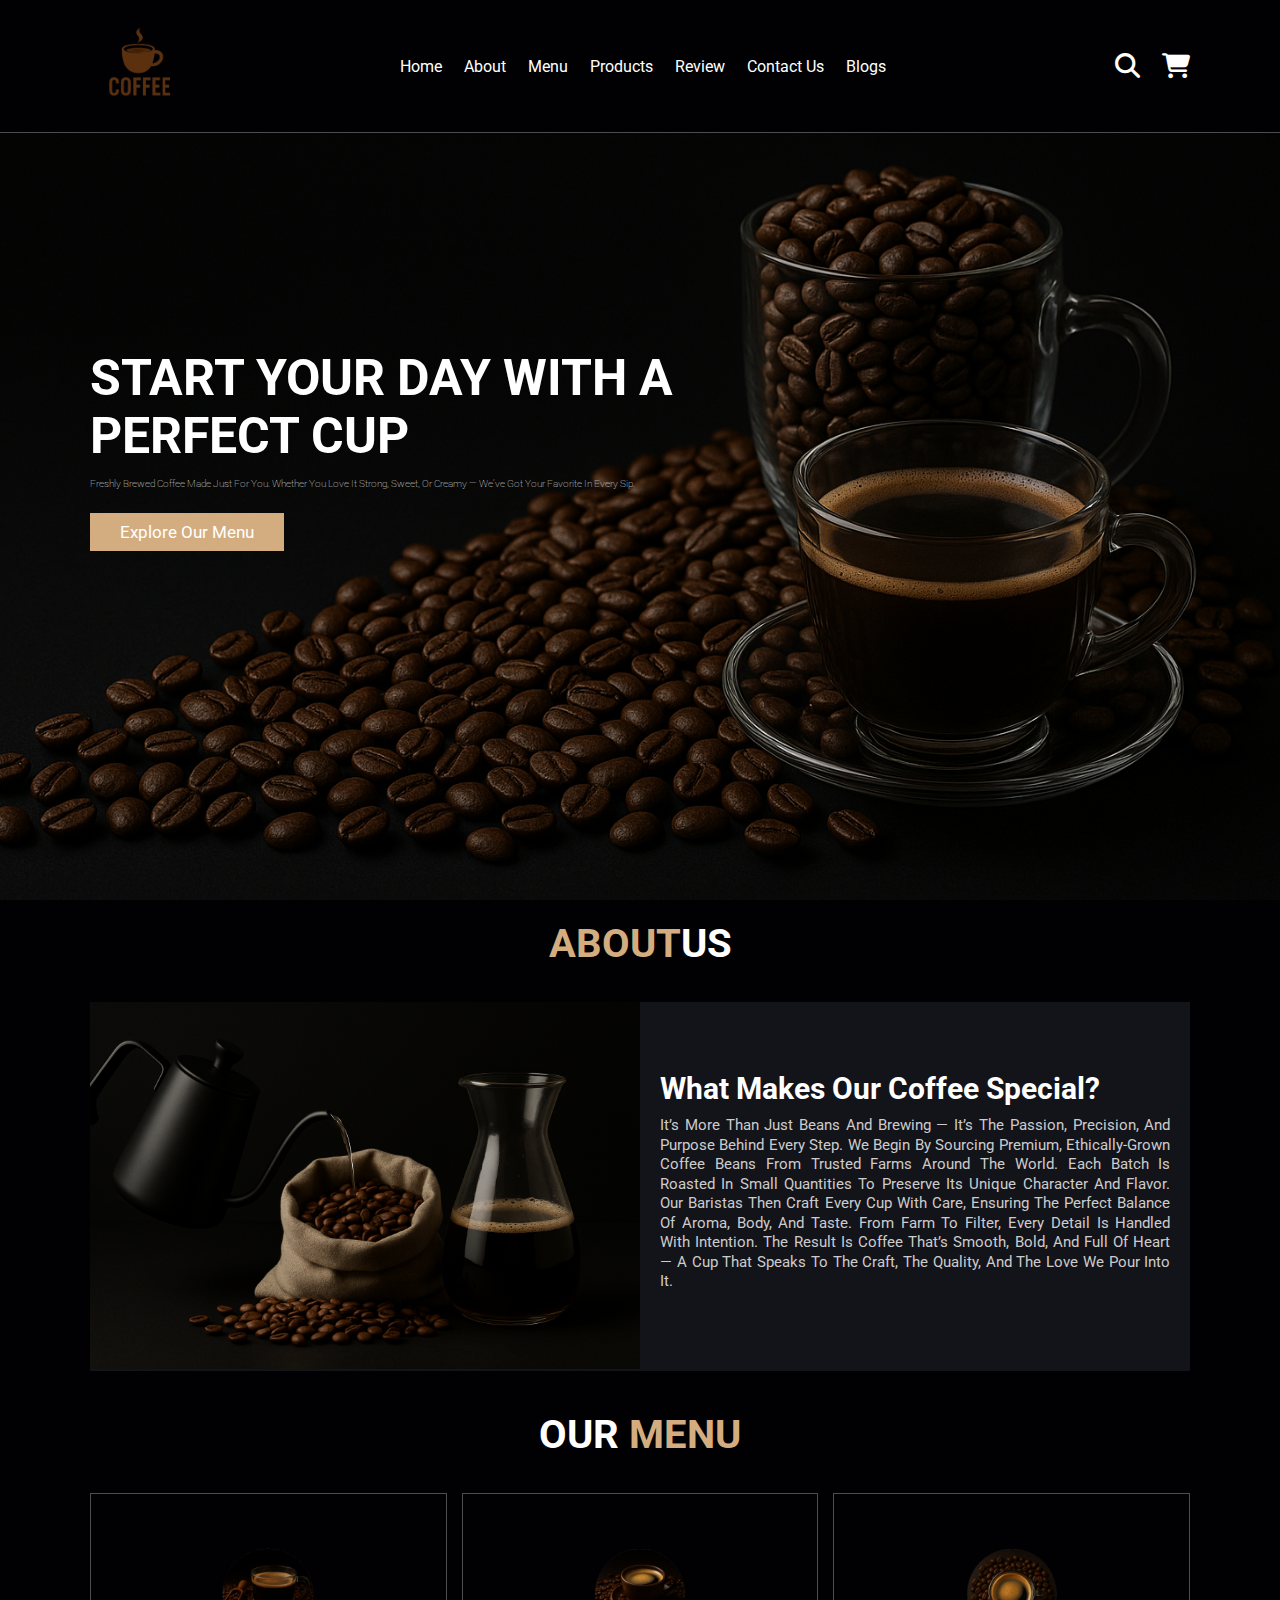
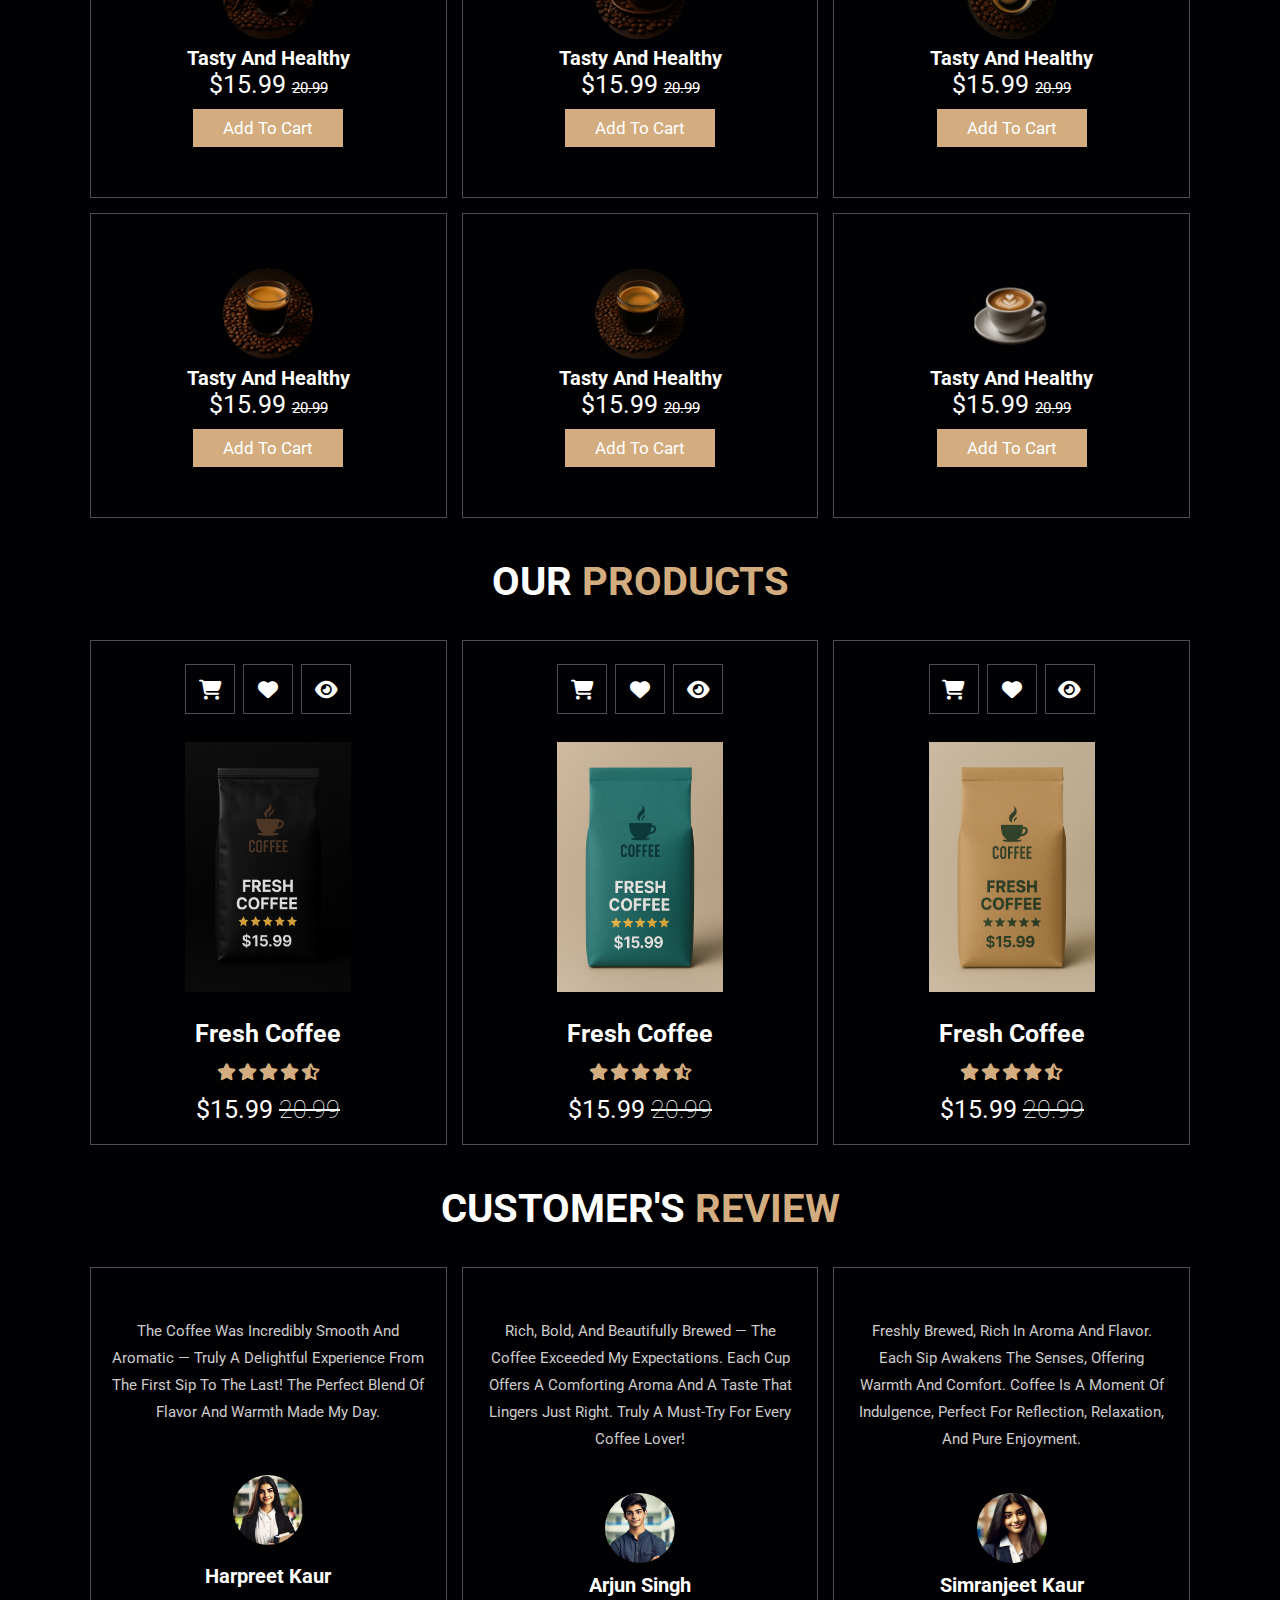
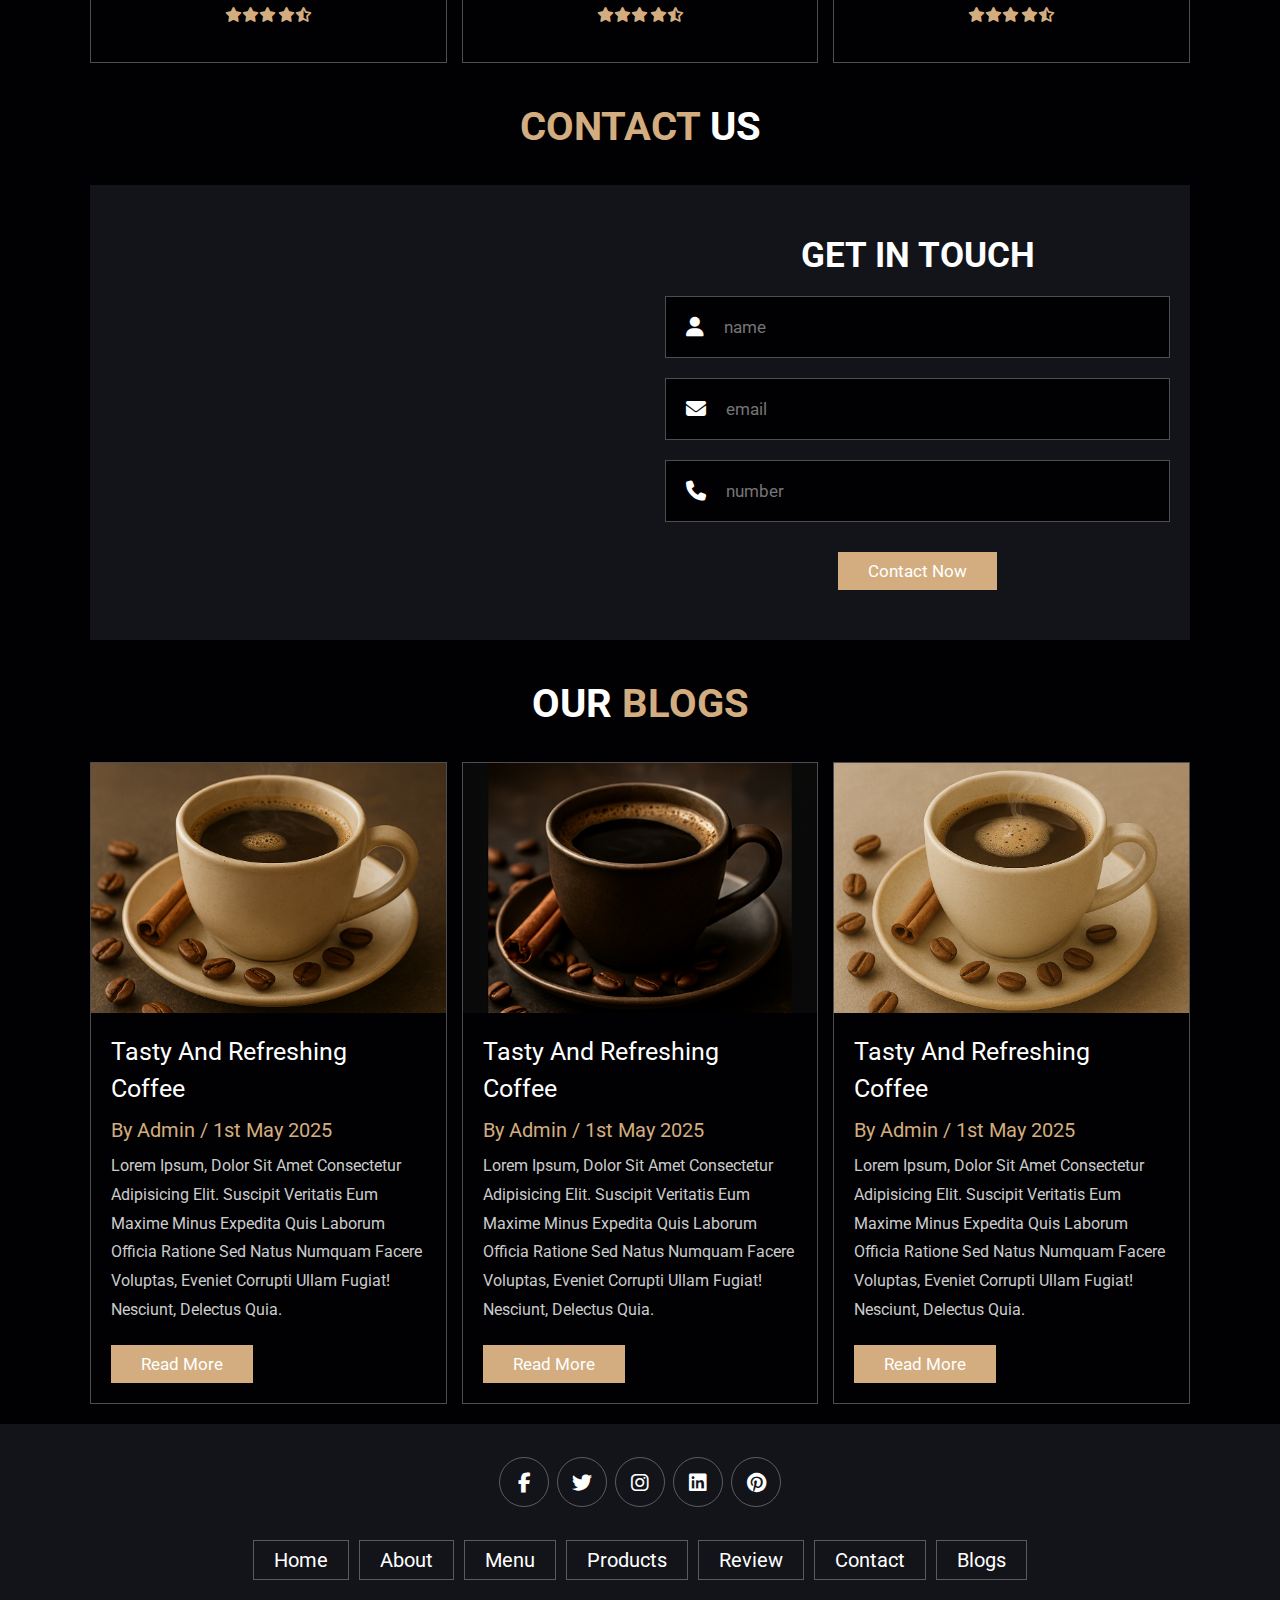
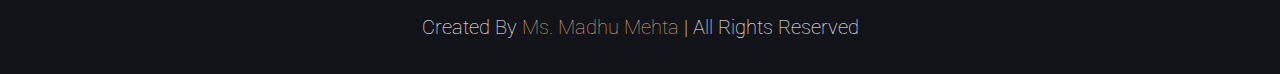
<file: coffee_shop_website/index.html>
<!DOCTYPE html>
<html lang="en">
<head>
    <meta charset="UTF-8">
    <meta name="viewport" content="width=device-width, initial-scale=1.0">
    <title>Coffee Shop Website</title>
<!-- font awesome cdn link -->
    <link rel="stylesheet" href="https://cdnjs.cloudflare.com/ajax/libs/font-awesome/6.7.2/css/all.min.css">
    <link rel="stylesheet" href="https://cdnjs.cloudflare.com/ajax/libs/font-awesome/6.5.0/css/all.min.css" integrity="sha512-pAP5A9Axm7s88AsUq5cVQEXrOLQbsScFP9x2lmF3f3UJt0v5Yv1ukT3ymMBxFZ2sY1mI74FqM7V7DDeGTU9pCg==" crossorigin="anonymous" referrerpolicy="no-referrer" />

<!-- custom css file link -->
    <link rel="stylesheet" href="style.css">
</head>

<body>
<!-- header section starts -->
    <header class="header">
        <a href="#" class="logo">
            <img src="images/logo.png" alt="">
        </a>
        
        <nav class="navbar">
            <a href="#home">home</a>
            <a href="#about">about</a>
            <a href="#menu">menu</a>
            <a href="#products">products</a>
            <a href="#review">review</a>
            <a href="#contact">contact us</a>
            <a href="#blogs">blogs</a>
        </nav>

        <div class="icons">
            <div class="fas fa-search" id="search-btn"></div>
            <div class="fas fa-shopping-cart" id="cart-btn"></div>
            <div class="fas fa-bars" id="menu-btn"></div>
        </div>

        <div class="search-form">
            <input type="search" id="search-box" placeholder="search here...">
            <label for="search-box" class="fas fa-search"></label>
        </div>

        <div class="cart-items-container">
            <div class="cart-item">
                <span class="fas fa-times"></span>
                <img src="images/menu_1.png" alt="">
                <div class="content">
                    <h3>cart item 01</h3>
                    <div class="price">$15.99/-</div>
                </div>
            </div>
            <div class="cart-item">
                <span class="fas fa-times"></span>
                <img src="images/menu_2.png" alt="">
                <div class="content">
                    <h3>cart item 02</h3>
                    <div class="price">$15.99/-</div>
                </div>
            </div>
            <div class="cart-item">
                <span class="fas fa-times"></span>
                <img src="images/menu_3.png" alt="">
                <div class="content">
                    <h3>cart item 03</h3>
                    <div class="price">$15.99/-</div>
                </div>
            </div>
            <div class="cart-item">
                <span class="fas fa-times"></span>
                <img src="images/menu_4.png" alt="">
                <div class="content">
                    <h3>cart item 04</h3>
                    <div class="price">$15.99/-</div>
                </div>
            </div>
            <a href="#" class="btn">checkout now</a>
        </div>
    </header>
<!-- header section ends-->

<!-- home section starts -->
<section class="home" id="home">
    <div class="content">
        <h3>Start Your Day with a Perfect Cup</h3>
        <p>Freshly brewed coffee made just for you. Whether you love it strong, sweet, or creamy — we’ve got your favorite in every sip.</p>
        <a href="#menu" class="btn">Explore Our Menu</a>
    </div>
</section>
<!-- home section ends -->

<!-- about section starts -->
<section class="about" id="about">
    <h1 class="heading"> <span>about</span>us</h1>
    <div class="row">
        <div class="image">
            <img src="images/about_image.png" alt="">
        </div>
        <div class="content">
            <h3>What Makes Our Coffee Special?</h3>
            <p>It’s more than just beans and brewing — it’s the passion, precision, and purpose behind every step. We begin by sourcing premium, ethically-grown coffee beans from trusted farms around the world. Each batch is roasted in small quantities to preserve its unique character and flavor. Our baristas then craft every cup with care, ensuring the perfect balance of aroma, body, and taste. From farm to filter, every detail is handled with intention. The result is coffee that’s smooth, bold, and full of heart — a cup that speaks to the craft, the quality, and the love we pour into it.</p>
        </div>
    </div>
</section>
<!-- about section ends -->

<!-- menu section starts -->
<section class="menu" id="menu">
    <h1 class="heading">our <span>menu</span></h1>
    <div class="box-container">
        <div class="box">
            <img src="images/menu_1.png" alt="">
            <h3>tasty and healthy</h3>
            <div class="price">$15.99 <span>20.99</span></div>
            <a href="#" class="btn">add to cart</a>
        </div>
        <div class="box">
            <img src="images/menu_2.png" alt="">
            <h3>tasty and healthy</h3>
            <div class="price">$15.99 <span>20.99</span></div>
            <a href="#" class="btn">add to cart</a>
        </div>
        <div class="box">
            <img src="images/menu_3.png" alt="">
            <h3>tasty and healthy</h3>
            <div class="price">$15.99 <span>20.99</span></div>
            <a href="#" class="btn">add to cart</a>
        </div>
        <div class="box">
            <img src="images/menu_4.png" alt="">
            <h3>tasty and healthy</h3>
            <div class="price">$15.99 <span>20.99</span></div>
            <a href="#" class="btn">add to cart</a>
        </div>
        <div class="box">
            <img src="images/menu_5.png" alt="">
            <h3>tasty and healthy</h3>
            <div class="price">$15.99 <span>20.99</span></div>
            <a href="#" class="btn">add to cart</a>
        </div>
        <div class="box">
            <img src="images/menu_6.png" alt="">
            <h3>tasty and healthy</h3>
            <div class="price">$15.99 <span>20.99</span></div>
            <a href="#" class="btn">add to cart</a>
        </div>
    </div>
</section>
<!-- menu section ends -->

<!-- products section starts -->
<section class="products" id="products">
    <h1 class="heading">our <span>products</span></h1>
    <div class="box-container">
        <div class="box">
            <div class="icons">
                <a href="#" class="fas fa-shopping-cart"></a>
                <a href="#" class="fas fa-heart"></a>
                <a href="#" class="fas fa-eye"></a>
            </div>
            <div class="image">
                <img src="images/product_1.png" alt="Premium Fresh Coffee">
            </div>
            <div class="content">
                <h3>fresh coffee</h3>
                <div class="stars">
                    <i class="fas fa-star"></i>
                    <i class="fas fa-star"></i>
                    <i class="fas fa-star"></i>
                    <i class="fas fa-star"></i>
                    <i class="fas fa-star-half-alt"></i>
                </div>
                <div class="price">$15.99 <span>20.99</span></div>
            </div>
        </div>
        <div class="box">
            <div class="icons">
                <a href="#" class="fas fa-shopping-cart"></a>
                <a href="#" class="fas fa-heart"></a>
                <a href="#" class="fas fa-eye"></a>
            </div>
            <div class="image">
                <img src="images/product_2.png" alt="Premium Fresh Coffee">
            </div>
            <div class="content">
                <h3>fresh coffee</h3>
                <div class="stars">
                    <i class="fas fa-star"></i>
                    <i class="fas fa-star"></i>
                    <i class="fas fa-star"></i>
                    <i class="fas fa-star"></i>
                    <i class="fas fa-star-half-alt"></i>
                </div>
                <div class="price">$15.99 <span>20.99</span></div>
            </div>
        </div>
        <div class="box">
            <div class="icons">
                <a href="#" class="fas fa-shopping-cart"></a>
                <a href="#" class="fas fa-heart"></a>
                <a href="#" class="fas fa-eye"></a>
            </div>
            <div class="image">
                <img src="images/product_3.png" alt="Premium Fresh Coffee">
            </div>
            <div class="content">
                <h3>fresh coffee</h3>
                <div class="stars">
                    <i class="fas fa-star"></i>
                    <i class="fas fa-star"></i>
                    <i class="fas fa-star"></i>
                    <i class="fas fa-star"></i>
                    <i class="fas fa-star-half-alt"></i>
                </div>
                <div class="price">$15.99 <span>20.99</span></div>
            </div>
        </div>
    </div>
</section>
<!-- products section ends -->

<!-- reviews section starts -->
<section class="review" id="review">
    <h1 class="heading">customer's <span>review</span></h1>
    <div class="box-container">
        <div class="box">
            <p>The coffee was incredibly smooth and aromatic — truly a delightful experience from the first sip to the last! The perfect blend of flavor and warmth made my day.</p>
            <img src="images/harpreet_kaur.jpeg" alt="Harpreet Kaur" class="user">
            <h3>harpreet kaur</h3>
            <div class="stars">
                <i class="fas fa-star"></i><i class="fas fa-star"></i><i class="fas fa-star"></i>
                <i class="fas fa-star"></i><i class="fas fa-star-half-alt"></i>
            </div>
        </div>
        <div class="box">
            <p>Rich, bold, and beautifully brewed — the coffee exceeded my expectations. Each cup offers a comforting aroma and a taste that lingers just right. Truly a must-try for every coffee lover!</p>
            <img src="images/arjun_singh.jpeg" alt="Arjun Singh" class="user">
            <h3>arjun singh</h3>
            <div class="stars">
                <i class="fas fa-star"></i><i class="fas fa-star"></i><i class="fas fa-star"></i>
                <i class="fas fa-star"></i><i class="fas fa-star-half-alt"></i>
            </div> 
        </div>
        <div class="box">
            <p>Freshly brewed, rich in aroma and flavor. Each sip awakens the senses, offering warmth and comfort. Coffee is a moment of indulgence, perfect for reflection, relaxation, and pure enjoyment.</p>
            <img src="images/simranjeet_kaur.jpeg" alt="Simranjeet Kaur" class="user">
            <h3>simranjeet kaur</h3>
            <div class="stars">
                <i class="fas fa-star"></i><i class="fas fa-star"></i><i class="fas fa-star"></i>
                <i class="fas fa-star"></i><i class="fas fa-star-half-alt"></i>
            </div>  
        </div>
    </div>
</section>
<!-- reviews section ends -->

<!-- contact section starts -->
<section class="contact" id="contact">
    <h1 class="heading"> <span>contact</span> us </h1>
    <div class="row">
        <iframe class="map" src="https://www.google.com/maps/embed?pb=!1m18!1m12!1m3!1d109552.20487125369!2d75.77427071411468!3d30.90046639374595!2m3!1f0!2f0!3f0!3m2!1i1024!2i768!4f13.1!3m3!1m2!1s0x391a837462345a7d%3A0x681102348ec60610!2sLudhiana%2C%20Punjab!5e0!3m2!1sen!2sin!4v1745918336204!5m2!1sen!2sin" width="600" height="450" style="border:0;" allowfullscreen="" loading="lazy" referrerpolicy="no-referrer-when-downgrade"></iframe>
        <form action="">
            <h3>get in touch</h3>
            <div class="inputBox">
                <span class="fas fa-user"></span>
                <input type="text" placeholder="name">
            </div>
            <div class="inputBox">
                <span class="fas fa-envelope"></span>
                <input type="email" placeholder="email">
            </div>
            <div class="inputBox">
                <span class="fas fa-phone"></span>
                <input type="number" placeholder="number">
            </div>
            <input type="submit" value="contact now" class="btn">
        </form>
    </div>
</section>
<!-- contact section ends -->

<!-- blogs section starts -->
<section class="blogs" id="blogs">
    <h1 class="heading">our <span>blogs</span></h1>
    <div class="box-container">
        <div class="box">
            <div class="image">
                <img src="images/blog_1.png" alt="">
            </div>
            <div class="content">
                <a href="#" class="title">tasty and refreshing coffee</a>
                <span>by admin / 1st may 2025</span>
                <p>Lorem ipsum, dolor sit amet consectetur adipisicing elit. Suscipit veritatis eum maxime minus expedita quis laborum officia ratione sed natus numquam facere voluptas, eveniet corrupti ullam fugiat! Nesciunt, delectus quia.</p>
                <a href="#" class="btn">read more</a>
            </div>
        </div>
        <div class="box">
            <div class="image">
                <img src="images/blog_2.png" alt="">
            </div>
            <div class="content">
                <a href="#" class="title">tasty and refreshing coffee</a>
                <span>by admin / 1st may 2025</span>
                <p>Lorem ipsum, dolor sit amet consectetur adipisicing elit. Suscipit veritatis eum maxime minus expedita quis laborum officia ratione sed natus numquam facere voluptas, eveniet corrupti ullam fugiat! Nesciunt, delectus quia.</p>
                <a href="#" class="btn">read more</a>
            </div>
        </div>
        <div class="box">
            <div class="image">
                <img src="images/blog_3.png" alt="">
            </div>
            <div class="content">
                <a href="#" class="title">tasty and refreshing coffee</a>
                <span>by admin / 1st may 2025</span>
                <p>Lorem ipsum, dolor sit amet consectetur adipisicing elit. Suscipit veritatis eum maxime minus expedita quis laborum officia ratione sed natus numquam facere voluptas, eveniet corrupti ullam fugiat! Nesciunt, delectus quia.</p>
                <a href="#" class="btn">read more</a>
            </div>
        </div>
    </div>
</section>
<!-- blogs section ends -->

<!-- footer section starts -->
<section class="footer">
    <div class="share">
        <a href="#" class="fab fa-facebook-f"></a>
        <a href="#" class="fab fa-twitter"></a>
        <a href="#" class="fab fa-instagram"></a>
        <a href="#" class="fab fa-linkedin"></a>
        <a href="#" class="fab fa-pinterest"></a>
    </div>
    <div class="links">
        <a href="#">home</a>
        <a href="#">about</a>
        <a href="#">menu</a>
        <a href="#">products</a>
        <a href="#">review</a>
        <a href="#">contact</a>
        <a href="#">blogs</a>
    </div>
    <div class="credit">created by <span>ms. madhu mehta</span> | all rights reserved</div>
</section>
<!-- footer section ends -->

<!-- custom js file link -->
<script src="script.js"></script>

</body>
</html>
</file>
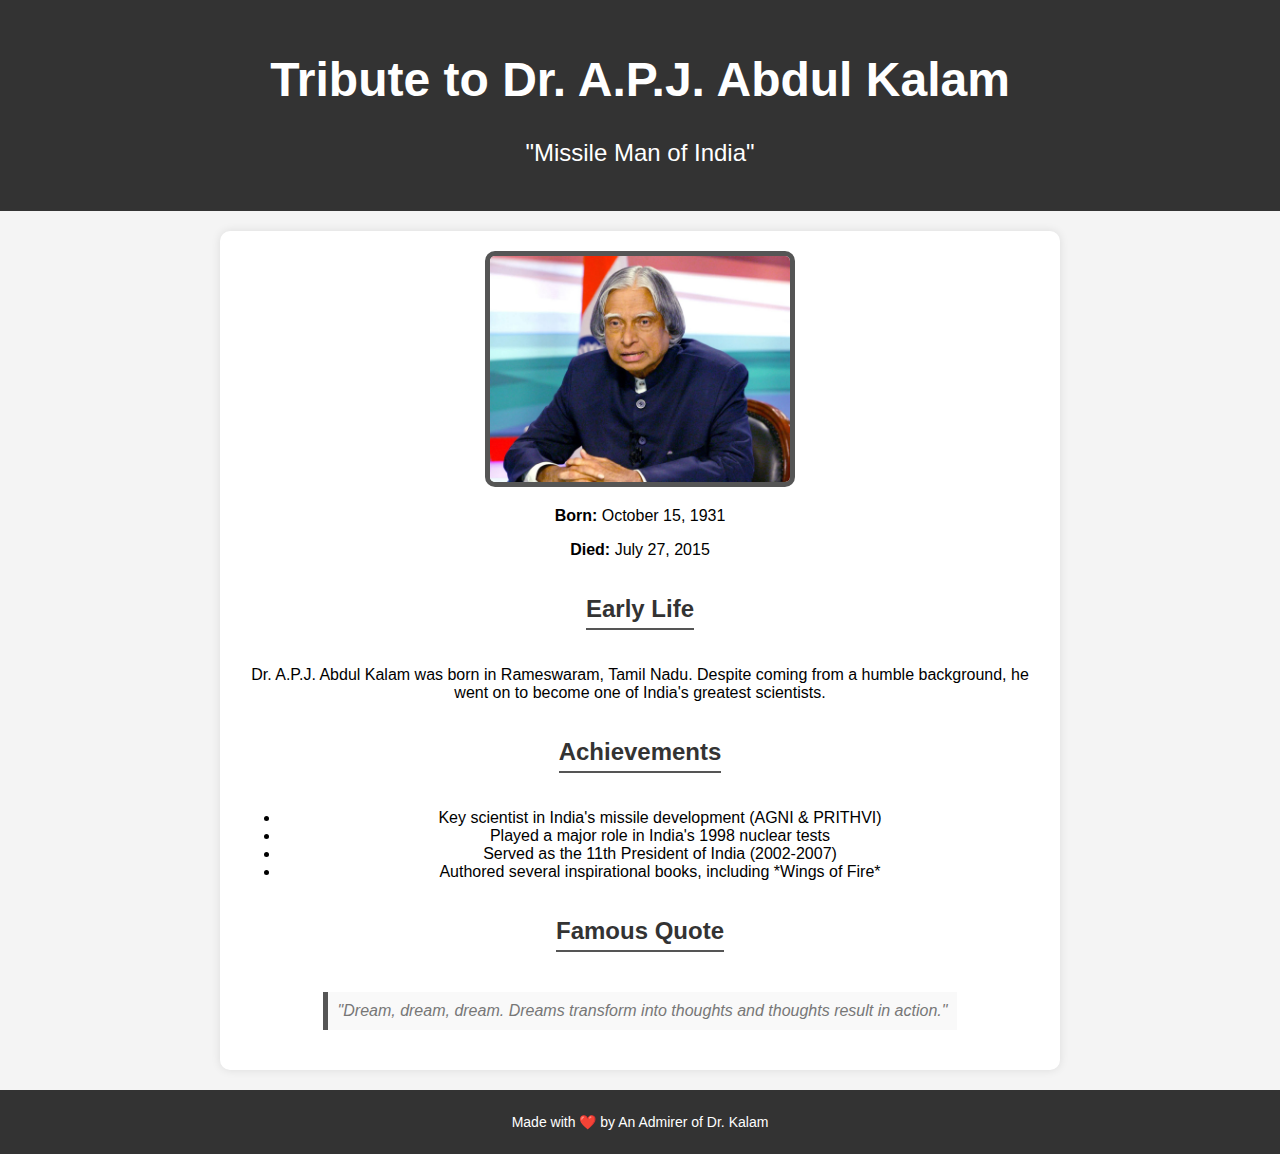
<file: tribute_project/index.html>
<!DOCTYPE html>
<html lang="en">
<head>
    <meta charset="UTF-8">
    <meta name="viewport" content="width=device-width, initial-scale=1.0">
    <title>Tribute to Dr. A.P.J. Abdul Kalam</title>
    <style>
        /* General Styling */
        body {
            font-family: Arial, sans-serif;
            background-color: #f4f4f4;
            text-align: center;
            margin: 0;
            padding: 0;
        }

        /* Header Styling */
        header {
            background-color: #333;
            color: white;
            padding: 20px;
            font-size: 24px;
        }

        /* Main Content */
        .container {
            max-width: 800px;
            margin: 20px auto;
            background: white;
            padding: 20px;
            border-radius: 10px;
            box-shadow: 0 0 10px rgba(0, 0, 0, 0.1);
        }

        /* Image Styling */
        .tribute-img {
            width: 100%;
            max-width: 300px;
            border-radius: 10px;
            border: 5px solid #555;
        }

        /* Section Headings */
        h2 {
            color: #333;
            border-bottom: 2px solid #555;
            display: inline-block;
            padding-bottom: 5px;
        }

        /* Quote Styling */
        blockquote {
            font-style: italic;
            color: #777;
            margin: 20px;
            padding: 10px;
            border-left: 5px solid #555;
            background: #f9f9f9;
            display: inline-block;
        }

        /* Footer */
        footer {
            margin-top: 20px;
            background-color: #333;
            color: white;
            padding: 10px;
            font-size: 14px;
        }
    </style>
</head>
<body>

    <header>
        <h1>Tribute to Dr. A.P.J. Abdul Kalam</h1>
        <p>"Missile Man of India"</p>
    </header>

    <div class="container">
        <img src="apj_abdul_kalam_image.jpeg" alt="Dr. A.P.J. Abdul Kalam" class="tribute-img">
        <p><strong>Born:</strong> October 15, 1931</p>
        <p><strong>Died:</strong> July 27, 2015</p>

        <h2>Early Life</h2>
        <p>Dr. A.P.J. Abdul Kalam was born in Rameswaram, Tamil Nadu. Despite coming from a humble background, he went on to become one of India's greatest scientists.</p>

        <h2>Achievements</h2>
        <ul>
            <li>Key scientist in India's missile development (AGNI & PRITHVI)</li>
            <li>Played a major role in India's 1998 nuclear tests</li>
            <li>Served as the 11th President of India (2002-2007)</li>
            <li>Authored several inspirational books, including *Wings of Fire*</li>
        </ul>

        <h2>Famous Quote</h2>
        <blockquote>"Dream, dream, dream. Dreams transform into thoughts and thoughts result in action."</blockquote>
    </div>

    <footer>
        <p>Made with ❤️ by An Admirer of Dr. Kalam</p>
    </footer>

</body>
</html>
</file>
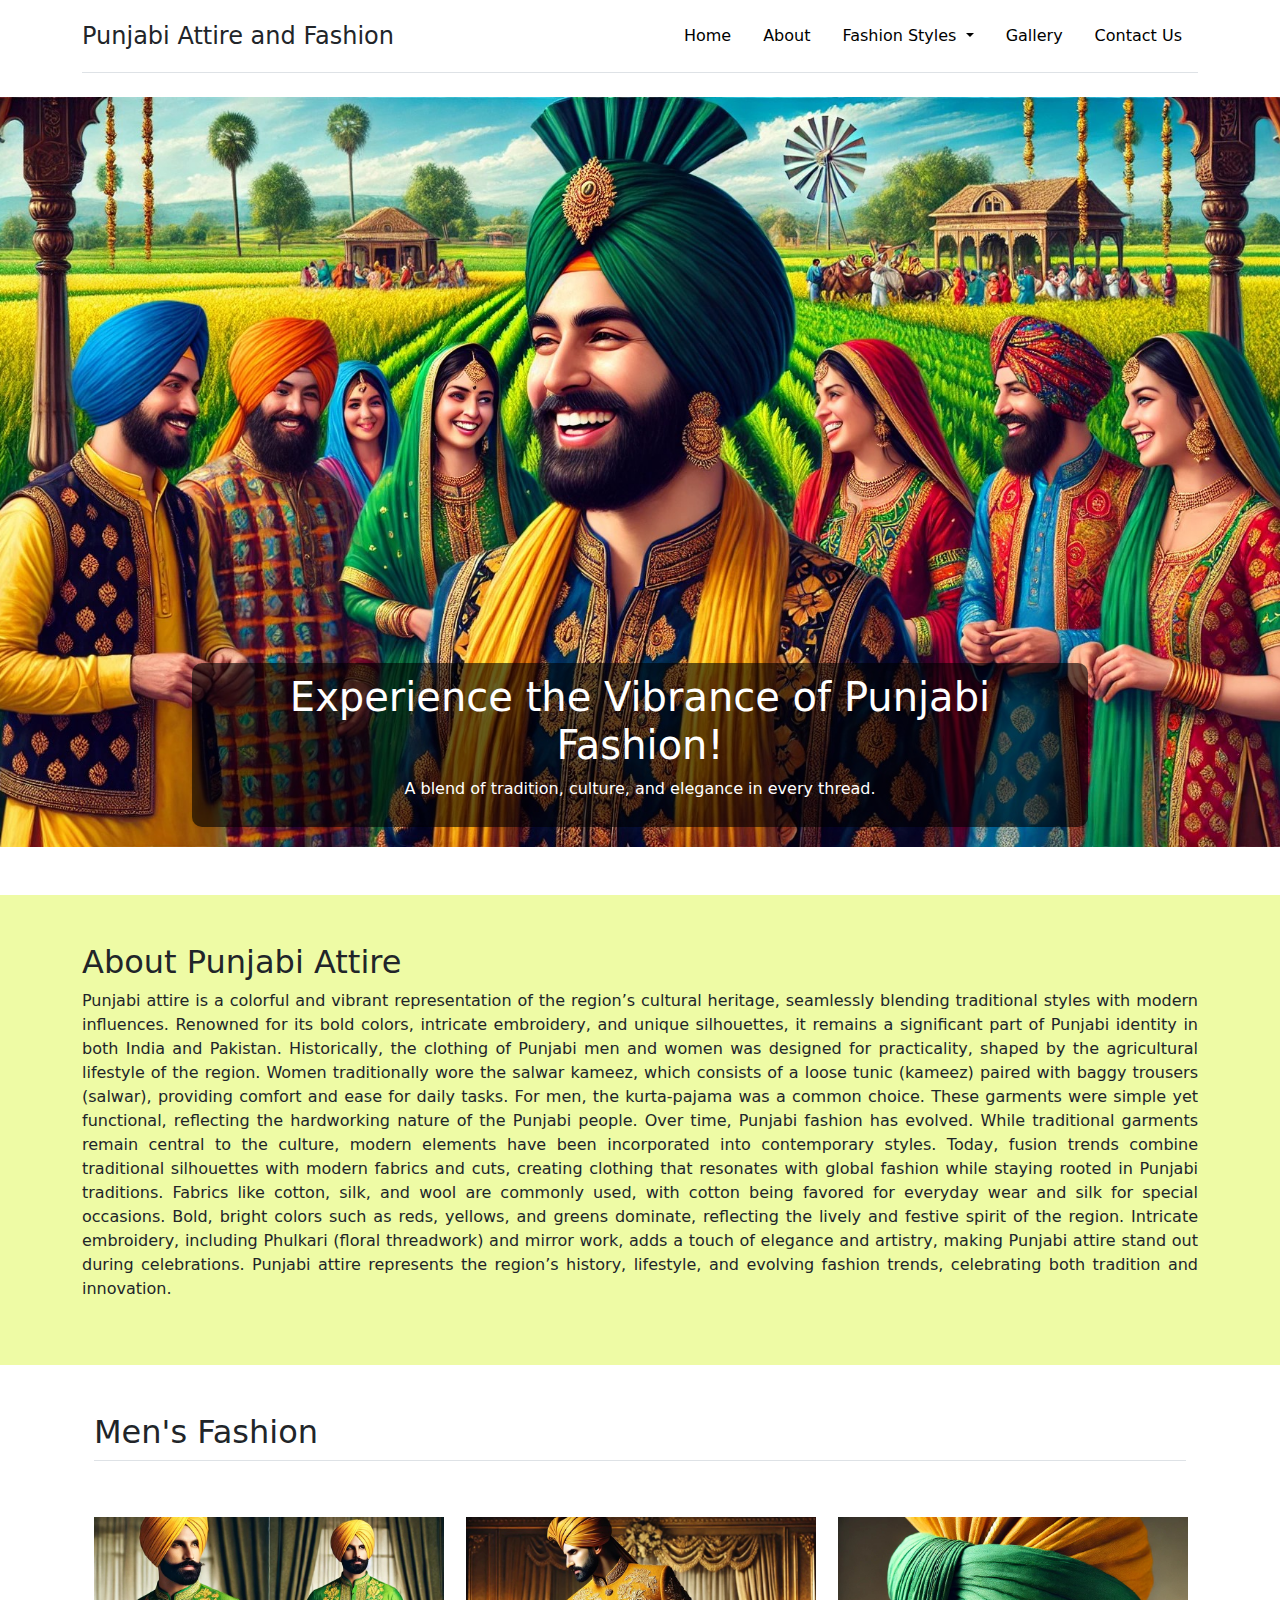
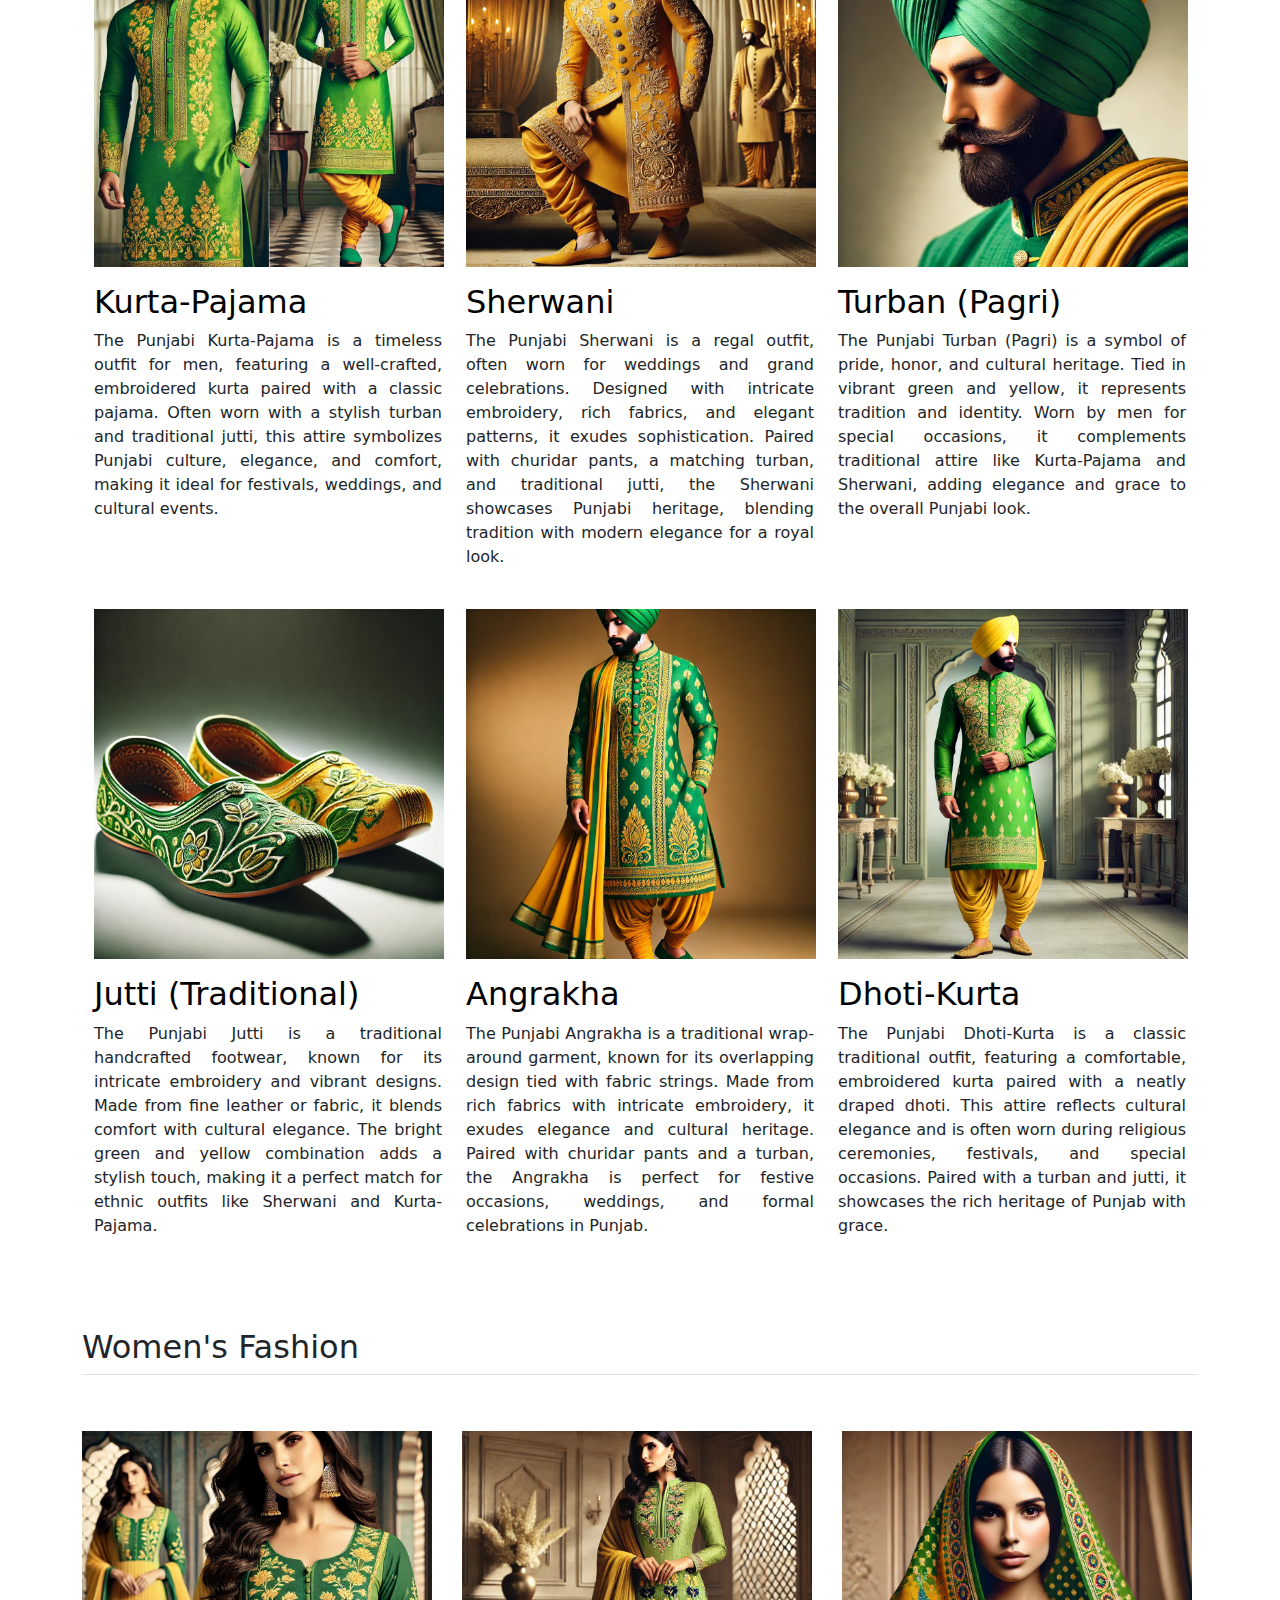
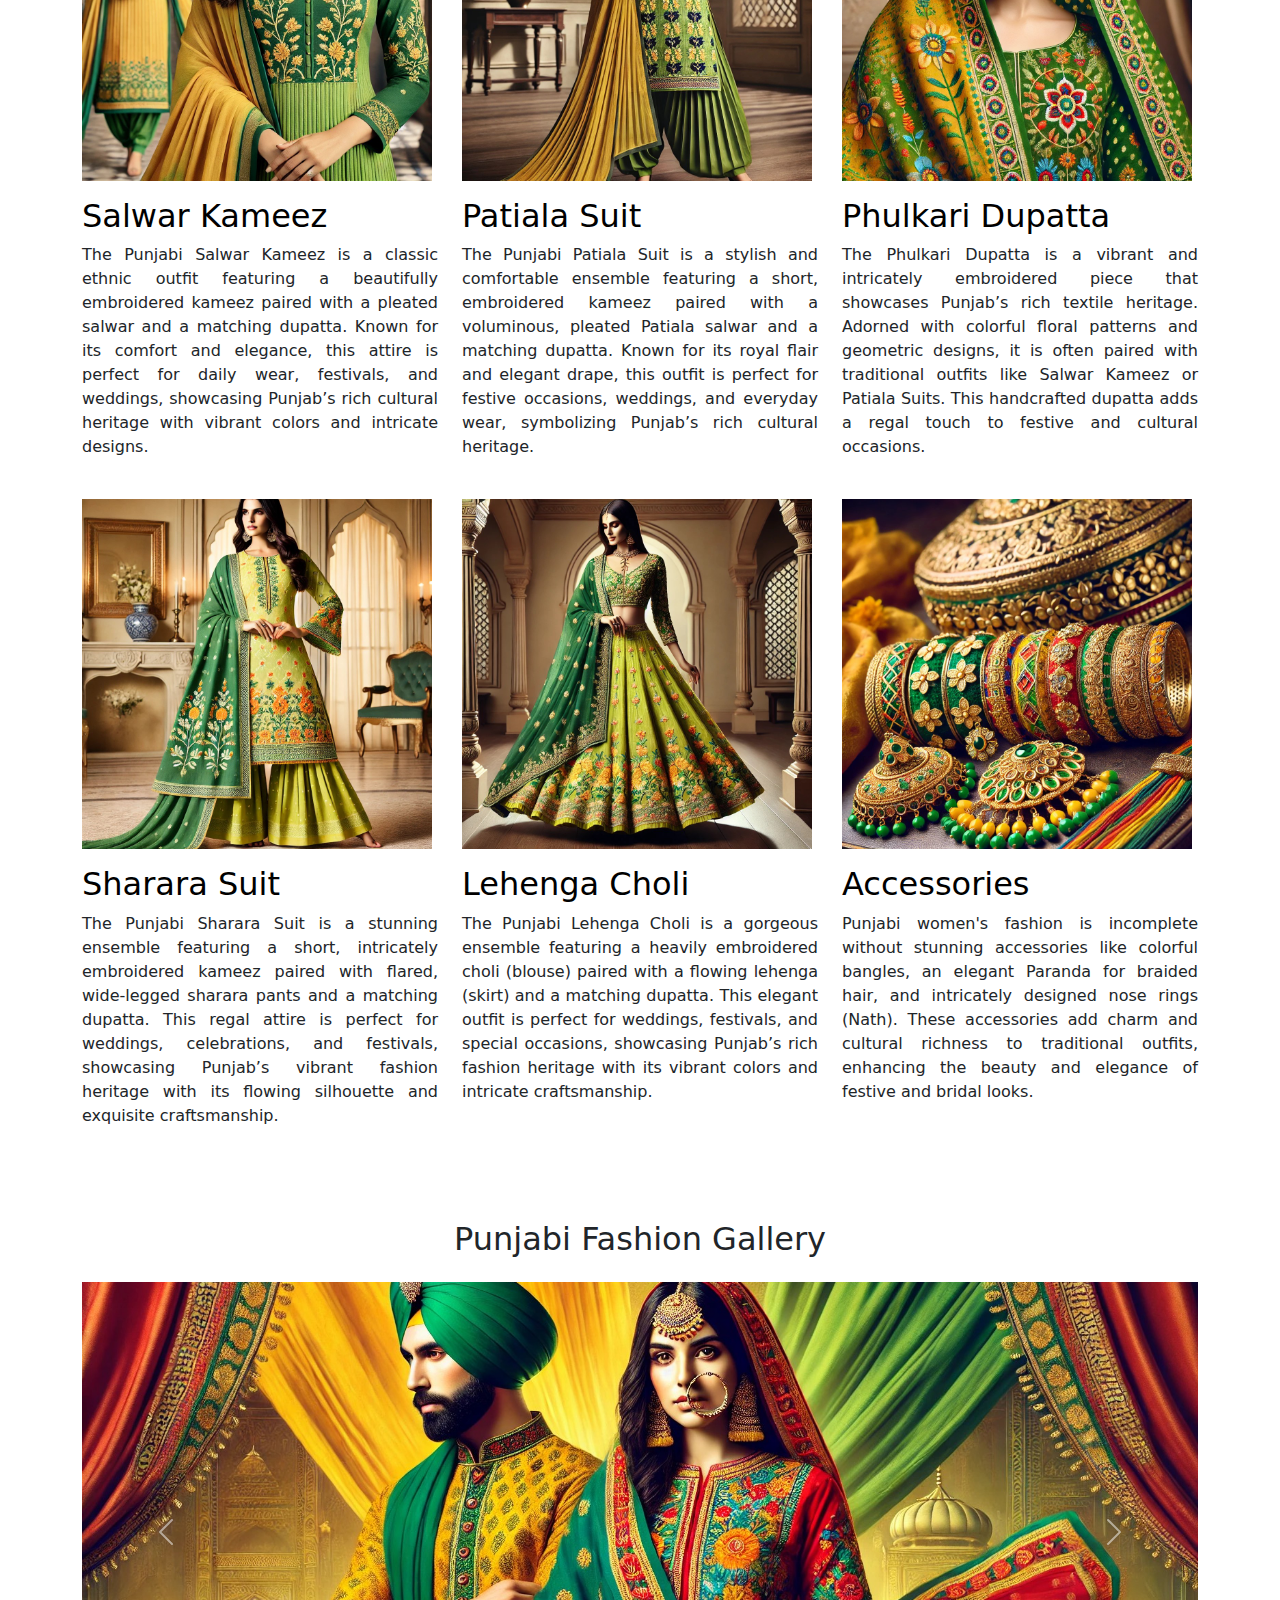
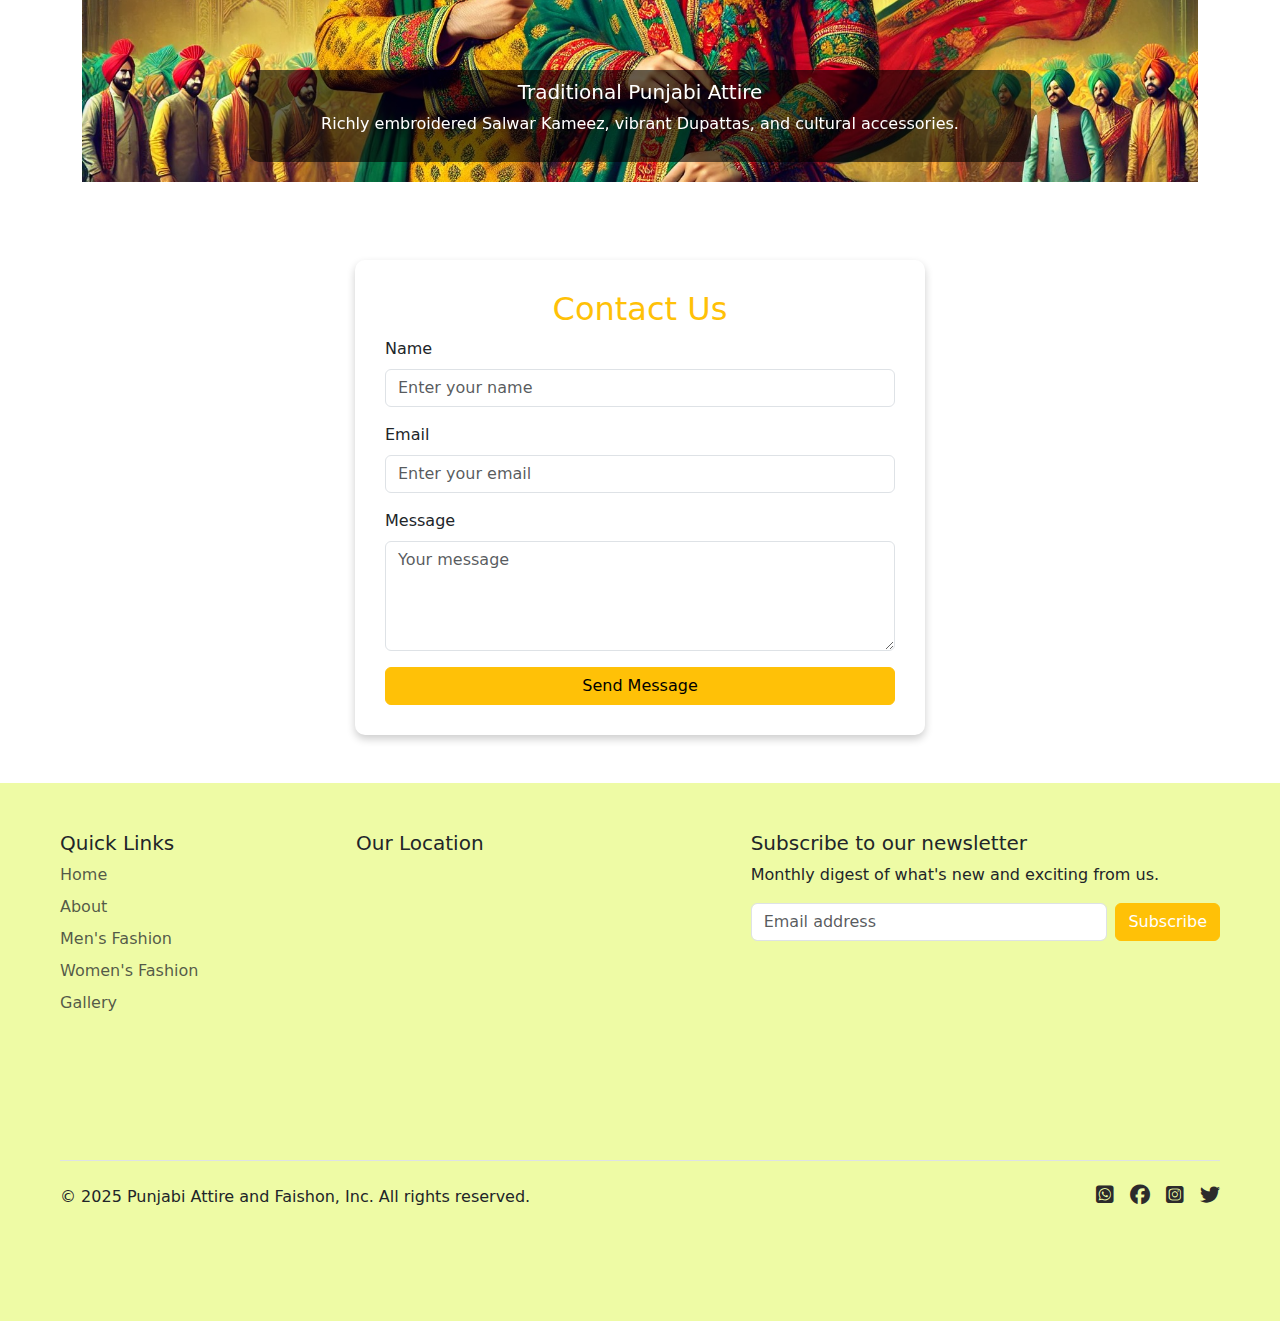
<file: punjabi_attire_and_fashion/punjabiattire.html>
<!DOCTYPE html>
<html lang="en">
<head>
  <meta charset="UTF-8">
  <meta name="viewport" content="width=device-width, initial-scale=1.0">
  <title>Punjabi Attire and Fashion</title>
  <link href="https://cdn.jsdelivr.net/npm/bootstrap@5.3.3/dist/css/bootstrap.min.css" rel="stylesheet" integrity="sha384-QWTKZyjpPEjISv5WaRU9OFeRpok6YctnYmDr5pNlyT2bRjXh0JMhjY6hW+ALEwIH" crossorigin="anonymous">
<script src="https://cdn.jsdelivr.net/npm/bootstrap@5.3.3/dist/js/bootstrap.bundle.min.js" integrity="sha384-YvpcrYf0tY3lHB60NNkmXc5s9fDVZLESaAA55NDzOxhy9GkcIdslK1eN7N6jIeHz" crossorigin="anonymous"></script>
<link rel="stylesheet" href="https://cdnjs.cloudflare.com/ajax/libs/font-awesome/6.7.2/css/all.min.css" integrity="sha512-Evv84Mr4kqVGRNSgIGL/F/aIDqQb7xQ2vcrdIwxfjThSH8CSR7PBEakCr51Ck+w+/U6swU2Im1vVX0SVk9ABhg==" crossorigin="anonymous" referrerpolicy="no-referrer" />

<style>
  .ig{
    width: 100%;
    height: 750px;
    object-fit: cover;
  }
  .nav-link{
    color: black;
  }
  .nav-link:hover{
    color: #ffC107;
  }
  p{
    text-align: justify;
  }
  .i {
            height: 500px;
            object-fit: cover;
        }
        .cp {
            background: rgba(0, 0, 0, 0.6);
            padding: 10px;
            border-radius: 10px;
        }
        .contact-section {
            background: #fff;
            border-radius: 10px;
            padding: 30px;
            margin-top: 30px;
            box-shadow: 0 4px 8px rgba(0, 0, 0, 0.2);
        }
        
</style>
</head>
<body>
  <div class="container">
    <header class="d-flex flex-wrap justify-content-center py-3 mb-4 border-bottom">
      <a href="/" class="d-flex align-items-center mb-3 mb-md-0 me-md-auto text-dark text-decoration-none">
        <span class="fs-4">Punjabi Attire and Fashion</span>
      </a>
      <ul class="nav">
        <li class="nav-item"><a href="#" class="nav-link">Home</a></li>
        <li class="nav-item"><a href="#about" class="nav-link">About</a></li>
        <li class="nav-item dropdown">
          <a class="nav-link dropdown-toggle" href="#" role="button" data-bs-toggle="dropdown" aria-expanded="false">
          Fashion Styles
          </a>
          <ul class="dropdown-menu">
            <li><a class="dropdown-item" href="#men's fashion">Men’s Fashion</a></li>
            <li><a class="dropdown-item" href="#women's fashion">Women’s Fashion</a></li>
          </ul>
        </li>
        <li class="nav-item"><a href="#gallery" class="nav-link">Gallery</a></li>
        <li class="nav-item"><a href="#contact us" class="nav-link">Contact Us</a></li>
      </ul>
    </header>
  </div>

  <div id="myCarousel">
    <div class="carousel-inner">
      <div class="carousel-item active">
        <img src="vibrant_attire_image.jpeg" alt="" class="ig">
        <div class="container">
          <div class="carousel-caption cp" >
            <h1>Experience the Vibrance of Punjabi Fashion!</h1>
            <p style="text-align: center;">A blend of tradition, culture, and elegance in every thread.</p>
          </div>
        </div>
      </div>
  </div>

<div class= "container-fluid mt-5 p-5" style="background-color: #eefba5;">
  <div class="container" id="about">
          <div class="col">
            <h2 class="featurette-heading">About Punjabi Attire</h2>
            <p style="text-align: justify;">Punjabi attire is a colorful and vibrant representation of the region’s cultural heritage, seamlessly blending traditional styles with modern influences. Renowned for its bold colors, intricate embroidery, and unique silhouettes, it remains a significant part of Punjabi identity in both India and Pakistan.

              Historically, the clothing of Punjabi men and women was designed for practicality, shaped by the agricultural lifestyle of the region. Women traditionally wore the salwar kameez, which consists of a loose tunic (kameez) paired with baggy trousers (salwar), providing comfort and ease for daily tasks. For men, the kurta-pajama was a common choice. These garments were simple yet functional, reflecting the hardworking nature of the Punjabi people.
              
              Over time, Punjabi fashion has evolved. While traditional garments remain central to the culture, modern elements have been incorporated into contemporary styles. Today, fusion trends combine traditional silhouettes with modern fabrics and cuts, creating clothing that resonates with global fashion while staying rooted in Punjabi traditions.
              
              Fabrics like cotton, silk, and wool are commonly used, with cotton being favored for everyday wear and silk for special occasions. Bold, bright colors such as reds, yellows, and greens dominate, reflecting the lively and festive spirit of the region. Intricate embroidery, including Phulkari (floral threadwork) and mirror work, adds a touch of elegance and artistry, making Punjabi attire stand out during celebrations.
              
              Punjabi attire represents the region’s history, lifestyle, and evolving fashion trends, celebrating both tradition and innovation.</p>
          </div>
        </div>
      </div>

      <div class="container px-4 py-5" id="featured-6">
        <h2 class="pb-2 border-bottom" id="men's fashion">Men's Fashion</h2>
        <div class="row g-4 py-5 row-cols-1 row-cols-lg-3">
          <div class="feature col">
            <div class="feature-icon d-inline-flex align-items-center justify-content-center text-bg-primary bg-gradient fs-2 mb-3">
              <img src="men_kurtapajama.jpeg" alt="" height="350" width="350">
            </div>
            <h3 class="fs-2 text-body-emphasis">Kurta-Pajama</h3>
            <p>The Punjabi Kurta-Pajama is a timeless outfit for men, featuring a well-crafted, embroidered kurta paired with a classic pajama. Often worn with a stylish turban and traditional jutti, this attire symbolizes Punjabi culture, elegance, and comfort, making it ideal for festivals, weddings, and cultural events.</p>
          </div>
          <div class="feature col">
            <div class="feature-icon d-inline-flex align-items-center justify-content-center text-bg-primary bg-gradient fs-2 mb-3">
              <img src="men_sherwani.jpeg" alt="" height="350" width="350">
            </div>
            <h3 class="fs-2 text-body-emphasis">Sherwani</h3>
            <p>The Punjabi Sherwani is a regal outfit, often worn for weddings and grand celebrations. Designed with intricate embroidery, rich fabrics, and elegant patterns, it exudes sophistication. Paired with churidar pants, a matching turban, and traditional jutti, the Sherwani showcases Punjabi heritage, blending tradition with modern elegance for a royal look.</p>
            </div>
          <div class="feature col">
            <div class="feature-icon d-inline-flex align-items-center justify-content-center text-bg-primary bg-gradient fs-2 mb-3">
              <img src="men_turban.jpeg" alt="" height="350" width="350">
            </div>
            <h3 class="fs-2 text-body-emphasis">Turban (Pagri)</h3>
            <p>The Punjabi Turban (Pagri) is a symbol of pride, honor, and cultural heritage. Tied in vibrant green and yellow, it represents tradition and identity. Worn by men for special occasions, it complements traditional attire like Kurta-Pajama and Sherwani, adding elegance and grace to the overall Punjabi look.</p>
          </div>
          <div class="feature col">
            <div class="feature-icon d-inline-flex align-items-center justify-content-center text-bg-primary bg-gradient fs-2 mb-3">
              <img src="men_juti.jpeg" alt="" height="350" width="350">
            </div>
            <h3 class="fs-2 text-body-emphasis">Jutti (Traditional)</h3>
            <p>The Punjabi Jutti is a traditional handcrafted footwear, known for its intricate embroidery and vibrant designs. Made from fine leather or fabric, it blends comfort with cultural elegance. The bright green and yellow combination adds a stylish touch, making it a perfect match for ethnic outfits like Sherwani and Kurta-Pajama.</p>
            </div>
            <div class="feature col">
              <div class="feature-icon d-inline-flex align-items-center justify-content-center text-bg-primary bg-gradient fs-2 mb-3">
                <img src="men_angrakha.jpeg" alt="" height="350" width="350">
              </div>
              <h3 class="fs-2 text-body-emphasis">Angrakha</h3>
              <p>The Punjabi Angrakha is a traditional wrap-around garment, known for its overlapping design tied with fabric strings. Made from rich fabrics with intricate embroidery, it exudes elegance and cultural heritage. Paired with churidar pants and a turban, the Angrakha is perfect for festive occasions, weddings, and formal celebrations in Punjab.</p>
              </div>
              <div class="feature col">
                <div class="feature-icon d-inline-flex align-items-center justify-content-center text-bg-primary bg-gradient fs-2 mb-3">
                  <img src="men_dhotikurta.jpeg" alt="" height="350" width="350">
                </div>
                <h3 class="fs-2 text-body-emphasis">Dhoti-Kurta</h3>
                <p>The Punjabi Dhoti-Kurta is a classic traditional outfit, featuring a comfortable, embroidered kurta paired with a neatly draped dhoti. This attire reflects cultural elegance and is often worn during religious ceremonies, festivals, and special occasions. Paired with a turban and jutti, it showcases the rich heritage of Punjab with grace.</p>
                </div>
        </div>
      </div>

      <div class="container  py-5" id="featured-6" style="margin-top: -70px;">
        <h2 class="pb-2 border-bottom" id="women's fashion">Women's Fashion</h2>
        <div class="row g-4 py-5 row-cols-1 row-cols-lg-3">
          <div class="feature col">
            <div class="feature-icon d-inline-flex align-items-center justify-content-center text-bg-primary bg-gradient fs-2 mb-3">
              <img src="women_salwarkameez.jpeg" alt="" height="350" width="350">
            </div>
            <h3 class="fs-2 text-body-emphasis">Salwar Kameez</h3>
            <p>The Punjabi Salwar Kameez is a classic ethnic outfit featuring a beautifully embroidered kameez paired with a pleated salwar and a matching dupatta. Known for its comfort and elegance, this attire is perfect for daily wear, festivals, and weddings, showcasing Punjab’s rich cultural heritage with vibrant colors and intricate designs.</p>
          </div>
          <div class="feature col">
            <div class="feature-icon d-inline-flex align-items-center justify-content-center text-bg-primary bg-gradient fs-2 mb-3">
              <img src="women_patialasuit.jpeg" alt="" height="350" width="350">
            </div>
            <h3 class="fs-2 text-body-emphasis">Patiala Suit</h3>
            <p>The Punjabi Patiala Suit is a stylish and comfortable ensemble featuring a short, embroidered kameez paired with a voluminous, pleated Patiala salwar and a matching dupatta. Known for its royal flair and elegant drape, this outfit is perfect for festive occasions, weddings, and everyday wear, symbolizing Punjab’s rich cultural heritage.</p>
            </div>
          <div class="feature col">
            <div class="feature-icon d-inline-flex align-items-center justify-content-center text-bg-primary bg-gradient fs-2 mb-3">
              <img src="women_phulkaridupatta.jpeg" alt="" height="350" width="350">
            </div>
            <h3 class="fs-2 text-body-emphasis">Phulkari Dupatta</h3>
            <p>The Phulkari Dupatta is a vibrant and intricately embroidered piece that showcases Punjab’s rich textile heritage. Adorned with colorful floral patterns and geometric designs, it is often paired with traditional outfits like Salwar Kameez or Patiala Suits. This handcrafted dupatta adds a regal touch to festive and cultural occasions.</p>
          </div>
          <div class="feature col">
            <div class="feature-icon d-inline-flex align-items-center justify-content-center text-bg-primary bg-gradient fs-2 mb-3">
              <img src="women_sararasuit.jpeg" alt="" height="350" width="350">
            </div>
            <h3 class="fs-2 text-body-emphasis">Sharara Suit</h3>
            <p>The Punjabi Sharara Suit is a stunning ensemble featuring a short, intricately embroidered kameez paired with flared, wide-legged sharara pants and a matching dupatta. This regal attire is perfect for weddings, celebrations, and festivals, showcasing Punjab’s vibrant fashion heritage with its flowing silhouette and exquisite craftsmanship.</p>
            </div>
            <div class="feature col">
              <div class="feature-icon d-inline-flex align-items-center justify-content-center text-bg-primary bg-gradient fs-2 mb-3">
                <img src="women_lahengacholi.jpeg" alt="" height="350" width="350">
              </div>
              <h3 class="fs-2 text-body-emphasis">Lehenga Choli</h3>
              <p>The Punjabi Lehenga Choli is a gorgeous ensemble featuring a heavily embroidered choli (blouse) paired with a flowing lehenga (skirt) and a matching dupatta. This elegant outfit is perfect for weddings, festivals, and special occasions, showcasing Punjab’s rich fashion heritage with its vibrant colors and intricate craftsmanship.</p>
              </div>
              <div class="feature col">
                <div class="feature-icon d-inline-flex align-items-center justify-content-center text-bg-primary bg-gradient fs-2 mb-3">
                  <img src="women_assessaries.jpeg" alt="" height="350" width="350">
                </div>
                <h3 class="fs-2 text-body-emphasis">Accessories</h3>
                <p>Punjabi women's fashion is incomplete without stunning accessories like colorful bangles, an elegant Paranda for braided hair, and intricately designed nose rings (Nath). These accessories add charm and cultural richness to traditional outfits, enhancing the beauty and elegance of festive and bridal looks.</p>
                </div>
        </div>
      </div>

      <div class="container" id="gallery" style="margin-top: -20px;">
        <h2 class="text-center mb-4">Punjabi Fashion Gallery</h2>
        <div id="fashionCarousel" class="carousel slide" data-bs-ride="carousel">
            <div class="carousel-inner">
                <div class="carousel-item active">
                    <img src="traditinal_attire.jpeg" class=" i d-block w-100" alt="Traditional Punjabi Attire">
                    <div class="carousel-caption cp">
                        <h5>Traditional Punjabi Attire</h5>
                        <p style="text-align: center;">Richly embroidered Salwar Kameez, vibrant Dupattas, and cultural accessories.</p>
                    </div>
                </div>
                <div class="carousel-item">
                    <img src="modern_punabifashion.jpeg" class="i d-block w-100" alt="Modern Punjabi Fashion">
                    <div class="carousel-caption cp">
                        <h5>Modern Punjabi Fashion</h5>
                        <p style="text-align: center;">Fusion of traditional designs with contemporary styles, bold colors, and trendy cuts.</p>
                    </div>
                </div>
                <div class="carousel-item">
                    <img src="wedding_festivals.jpeg" class="i d-block w-100" alt="Punjabi Weddings & Festivals">
                    <div class="carousel-caption cp">
                        <h5>Punjabi Weddings & Festivals</h5>
                        <p style="text-align: center;">Grand sherwanis, colorful lehengas, and festive outfits with intricate details.</p>
                    </div>
                </div>
            </div>
            <button class="carousel-control-prev" type="button" data-bs-target="#fashionCarousel" data-bs-slide="prev">
                <span class="carousel-control-prev-icon" aria-hidden="true"></span>
            </button>
            <button class="carousel-control-next" type="button" data-bs-target="#fashionCarousel" data-bs-slide="next">
                <span class="carousel-control-next-icon" aria-hidden="true"></span>
            </button>
        </div>
    </div>
    
    <div class="container py-5" id="contact us">
      <div class="row justify-content-center">
          <div class="col-md-6 contact-section">
              <h2 class="text-center" style="color:#ffC107;">Contact Us</h2>
              <form>
                  <div class="mb-3">
                      <label for="name" class="form-label">Name</label>
                      <input type="text" class="form-control" id="name" placeholder="Enter your name">
                  </div>
                  <div class="mb-3">
                      <label for="email" class="form-label">Email</label>
                      <input type="email" class="form-control" id="email" placeholder="Enter your email">
                  </div>
                  <div class="mb-3">
                      <label for="message" class="form-label">Message</label>
                      <textarea class="form-control" id="message" rows="4" placeholder="Your message"></textarea>
                  </div>
                  <button type="submit" class="btn btn-warning w-100">Send Message</button>
              </form>
            </div>
      </div>
  </div>

  <div class="container-fluid" style="background-color: #eefba5;">
    <footer class="py-5 px-5">
      <div class="row">
        <div class="col-6 col-md-3 mb-3">
          <h5>Quick Links</h5>
          <ul class="nav flex-column">
            <li class="nav-item mb-2"><a href="#" class="nav-link p-0 text-muted">Home</a></li>
            <li class="nav-item mb-2"><a href="#about" class="nav-link p-0 text-muted">About</a></li>
            <li class="nav-item mb-2"><a href="#men's fashion" class="nav-link p-0 text-muted">Men's Fashion</a></li>
            <li class="nav-item mb-2"><a href="#women's fashion" class="nav-link p-0 text-muted">Women's Fashion</a></li>
            <li class="nav-item mb-2"><a href="#gallery" class="nav-link p-0 text-muted">Gallery</a></li>
          </ul>
        </div>
  
        <div class="col-6 col-md-3 mb-3">
          <h5>Our Location</h5>
          <div class="map-container" style="text-align: center;">
            <iframe src="https://www.google.com/maps/embed?pb=!1m18!1m12!1m3!1d219104.78045421094!2d75.56130716783048!3d30.900304419629858!2m3!1f0!2f0!3f0!3m2!1i1024!2i768!4f13.1!3m3!1m2!1s0x391a837462345a7d%3A0x681102348ec60610!2sLudhiana%2C%20Punjab!5e0!3m2!1sen!2sin!4v1740028009206!5m2!1sen!2sin" width="350" height="250" style="border:0;" allowfullscreen="" loading="lazy" referrerpolicy="no-referrer-when-downgrade"></iframe>
          </div>
        </div>
  
        <div class="col-md-5 offset-md-1 mb-3">
          <form>
            <h5>Subscribe to our newsletter</h5>
            <p>Monthly digest of what's new and exciting from us.</p>
            <div class="d-flex flex-column flex-sm-row w-100 gap-2">
              <label for="newsletter1" class="visually-hidden">Email address</label>
              <input id="newsletter1" type="text" class="form-control" placeholder="Email address">
              <button class="btn btn-warning" type="button" style="color: white;">Subscribe</button>
            </div>
          </form>
        </div>
      </div>
  
      <div class="d-flex flex-column flex-sm-row justify-content-between py-4 my-4 border-top">
        <p>&copy; 2025 Punjabi Attire and Faishon, Inc. All rights reserved.</p>
        <ul class="nav col-md-4 justify-content-end list-unstyled d-flex">
          <li class="ms-3"><a class="text-muted" href="#"><i class="fa-brands fa-square-whatsapp" style="color: rgb(44, 43, 43); font-size: 20px;"></i></a></li>
          <li class="ms-3"><a class="text-muted" href="#"><i class="fa-brands fa-facebook" style="color: rgb(44, 43, 43); font-size: 20px;"></i></a></li>
          <li class="ms-3"><a class="text-muted" href="#"><i class="fa-brands fa-square-instagram" style="color: rgb(44, 43, 43); font-size: 20px;"></i></a></li>
          <li class="ms-3"><a class="text-muted" href="#"><i class="fa-brands fa-twitter" style="color: rgb(44, 43, 43); font-size: 20px;"></i></a></li>
        </ul>
        
      </div>
    </footer>
  </div>

</body>
</html>
</file>
<file: coffee_shop_website/style.css>
@import url('https://fonts.googleapis.com/css2?family=Roboto:ital,wght@0,100..900;1,100..900&display=swap');

:root{
    --main-color:#d3ad7f;
    --black:#13131a;
    --bg:#010103;
    --border:.1rem solid rgba(255,255,255,.3);
}

*{
    font-family: 'Roboto', sans-serif;
    margin: 0; padding: 0;
    box-sizing: border-box;
    outline: none; border: none;
    text-decoration: none;
    text-transform: capitalize;
    transition: .2s linear;
}

html{
    font-size: 62.5%;
    overflow-x: hidden;
    scroll-padding-top: 9rem;
    scroll-behavior: smooth;
}

html::-webkit-scrollbar{
    width: 1rem;
}

html::-webkit-scrollbar-track{
    background: transparent;
}

html::-webkit-scrollbar-thumb{
    background: #fff;
    border-radius: 3rem;
}

body{
    background: var(--bg);
}

section{
    padding: 2rem 7%;
}

.heading{
    text-align: center;
    color: #fff;
    text-transform: uppercase;
    padding-bottom: 3.5rem;
    font-size: 4rem;
}

.heading span{
    color: var(--main-color);
    text-transform: uppercase;
}

.btn{
    margin-top: 1rem;
    display: inline-block;
    padding: .9rem 3rem;
    font-size: 1.7rem;
    color: #fff;
    background: var(--main-color);
    cursor: pointer;
}

.btn:hover{
    letter-spacing: .2rem;
}

.header{
    background: var(--bg);
    display: flex;
    align-items: center;
    justify-content: space-between;
    padding: 1.5rem 7%;
    border-bottom: var(--border);
    position: fixed;
    top: 0; left: 0; right: 0;
    z-index: 1000;
}

.header .logo img {
    max-height: 10rem;
    max-width: auto;
    object-fit: contain;
}

.header .logo img:hover {
    transform: scale(1.05);
}

.header .navbar a{
    margin: 0 1rem;
    font-size: 1.6rem;
    color: #fff;
}

.header .navbar a:hover{
    color: var(--main-color);
    border-bottom: .1rem solid var(--main-color);
    padding-bottom: .5rem;
}

.header .icons div{
    color: #fff;
    cursor: pointer;
    font-size: 2.5rem;
    margin-left: 2rem;
}

.header .icons div:hover{
    color: var(--main-color);
}

#menu-btn{
    display: none;
}

.header .search-form{
    position: absolute;
    top: 115%; right: 7%;
    background: #fff;
    width: 50rem;
    height: 5rem;
    display: flex;
    align-items: center;
    transform: scaleY(0);
    transform-origin: top;
}

.header .search-form.active{
    transform: scaleY(1);
}

.header .search-form input{
    height: 100%;
    width: 100%;
    font-size: 1.6rem;
    color: var(--black);
    padding: 1rem;
    text-transform: none;
}

.header .search-form label{
    cursor: pointer;
    font-size: 2.2rem;
    margin-right: 1.5rem;
    color: var(--black);
}

.header .search-form label:hover{
    color: var(--main-color);
}

.header .cart-items-container{
    position: absolute;
    top: 100%; right: -100%;
    height: calc(100vh - 9.5rem);
    width: 35rem;
    background: #fff;
    padding: 0 1.5rem;
}

.header .cart-items-container.active {
    right: 0;
}

.header .cart-items-container .cart-item{
    position: relative;
    margin: 2rem 0;
    display: flex;
    align-items: center;
    gap: 1.5rem;
}

.header .cart-items-container .cart-item .fa-times{
    position: absolute;
    top: 1rem; right: 1rem;
    font-size: 2rem;
    cursor: pointer;
    color: var(--black);
}

.header .cart-items-container .cart-item .fa-times:hover{
    color: var(--main-color);
}

.header .cart-items-container .cart-item img{
    height: 7rem;
}

.header .cart-items-container .cart-item .content h3{
    font-size: 2rem;
    color: var(--black);
    padding-bottom: .5rem;
}

.header .cart-items-container .cart-item .content .price{
    font-size: 1.5rem;
    color: var(--main-color);
}

.header .cart-items-container .btn{
    width: 100%;
    text-align: center;
}

.home{
    min-height: 100vh;
    display: flex;
    align-items: center;
    background: url(./images/banner.png) no-repeat;
    background-size: cover;
    background-position: center;
}

.home .content{
    max-width: 60rem;
}

.home .content h3{
    font-size: 5rem;
    text-transform: uppercase;
    color: #fff;
}

.home .content p{
    font-size: 1rem;
    font-weight: lighter;
    line-height: 1.8;
    padding: 1rem 0;
    color: #eee;
}

.about .row{
    display: flex;
    align-items: center;
    background: var(--black);
    flex-wrap: wrap;
}

.about .row .image{
    flex: 1 1 45rem;
}

.about .row .image img{
    width: 100%;
}

.about .row .content{
    flex: 1 1 45rem;
    padding: 2rem;
}

.about .row .content h3{
    font-size: 3rem;
    color: #fff;
}

.about .row .content p{
    font-size: 1.5rem;
    color: #ccc;
    padding: 1rem 0;
    line-height: 1.3;
    text-align: justify;
}

.menu .box-container{
    display: grid;
    grid-template-columns: repeat(auto-fit, minmax(30rem, 1fr));
    gap: 1.5rem;
}

.menu .box-container .box{
    padding: 5rem;
    text-align: center;
    border: var(--border);
}

.menu .box-container .box img{
    height: 10rem;
}

.menu .box-container .box h3{
    color: #fff;
    font-size: 2rem;
    padding: 1rem, 0;
}

.menu .box-container .box .price{
    color: #fff;
    font-size: 2.5rem;
    padding: 5rem, 0;
}

.menu .box-container .box .price span{
    font-size: 1.5rem;
    text-decoration: line-through;
}

.menu .box-container .box:hover{
    background: #fff;
}

.menu .box-container .box:hover > *{
    color: var(--black);
}

.products .box-container{
    display: grid;
    grid-template-columns: repeat(auto-fit, minmax(30rem, 1fr));
    gap: 1.5rem; 
}

.products .box-container .box{
    text-align: center;
    border: var(--border);
    padding: 2rem;
}

.products .box-container .box .icons a{
    height: 5rem;
    width: 5rem;
    line-height: 5rem;
    font-size: 2rem;
    border: var(--border);
    color: #fff;
    margin: .3rem;
}

.products .box-container .box .icons a:hover{
    background: var(--main-color);
}

.products .box-container .box .image{
    padding: 2.5rem 0;
}

.products .box-container .box .image img {
    height: 250px; /* or another appropriate value */
    object-fit: contain; /* optional: keeps aspect ratio */
}

.products .box-container .box .content h3{
    color: #fff;
    font-size: 2.5rem;
}

.products .box-container .box .content .stars{
    padding: 1.5rem;
}

.products .box-container .box .content .stars i{
    font-size: 1.7rem;
    color: var(--main-color);
}

.products .box-container .box .content .price{
    color: #fff;
    font-size: 2.5rem;
}

.products .box-container .box .content .price span{
    text-decoration: line-through;
    font-weight: lighter;
    font-size: 2.5rem;
}

.review .box-container {
    display: grid;
    grid-template-columns: repeat(auto-fit, minmax(30rem, 1fr));
    gap: 1.5rem;
}

.review .box-container .box {
    border: var(--border);
    text-align: center;
    padding: 3rem 2rem;
    display: flex;
    flex-direction: column;
    justify-content: space-between;
    height: 100%;
}

.review .box-container .box p {
    font-size: 1.5rem;
    line-height: 1.8;
    color: #ccc;
    padding: 2rem 0;
}

.review .box-container .box h3 {
    padding: 1rem 0 0;
    font-size: 2rem;
    color: #fff;
}

.review .box-container .box .stars {
    padding: 1rem 0;
}

.review .box-container .box .stars i {
    font-size: 1.5rem;
    color: var(--main-color);
}

.review .box-container .box .user {
    margin-top: auto;
    height: 7rem;
    width: 7rem;
    border-radius: 50%;
    object-fit: cover;
    align-self: center;
    margin-top: 2rem;
}

.contact .row{
    display: flex;
    background: var(--black);
    flex-wrap: wrap;
    gap: 1rem;
}

.contact .row .map{
    flex: 1 1 45rem;
    width: 100%;
    object-fit: cover;
}

.contact .row form{
    flex: 1 1 45rem;
    padding: 5rem 2rem;
    text-align: center;
}
.contact .row form h3{
    text-transform: uppercase;
    font-size: 3.5rem;
    color: #fff;
}

.contact .row form .inputBox{
    display: flex;
    align-items: center;
    margin-top: 2rem;
    margin-bottom: 2rem;
    background: var(--bg);
    border: var(--border)
}

.contact .row form .inputBox span{
    color: #fff;
    font-size: 2rem;
    padding-left: 2rem;
}

.contact .row form .inputBox input{
    width: 100%;
    padding: 2rem;font-size: 1.7rem;
    color: #fff;
    text-transform: none;
    background: none;
}

.blogs .box-container{
    display: grid;
    grid-template-columns: repeat(auto-fit, minmax(30rem, 1fr));
    gap: 1.5rem; 
}

.blogs .box-container .box{
    border: var(--border);
}

.blogs .box-container .box .image{
    height: 25rem;
    overflow: hidden;
    width: 100%;
}

.blogs .box-container .box .image img{
    height: 100%;
    object-fit: cover;
    width: 100%;
}

.blogs .box-container .box:hover .image img{
    transform: scale(1.2);
}

.blogs .box-container .box .content{
    padding: 2rem;
}

.blogs .box-container .box .content .title{
    font-size: 2.5rem;
    line-height: 1.5;
    color: #fff;
}

.blogs .box-container .box .content .title:hover{
    color: var(--main-color);
}

.blogs .box-container .box .content span{
    color: var(--main-color);
    display: block;
    padding-top: 1rem;
    font-size: 2rem;
}

.blogs .box-container .box .content p{
    font-size: 1.6rem;
    line-height: 1.8;
    color: #ccc;
    padding: 1rem 0;
}

.footer{
    background: var(--black);
    text-align: center;
}

.footer .share{
    padding: 1rem 0;
}

.footer .share a{
    height: 5rem;
    width: 5rem;
    line-height: 5rem;
    font-size: 2rem;
    color: #fff;
    border: var(--border);
    margin: .3rem;
    border-radius: 50%;
  
}

.footer .share a:hover{
    background-color: var(--main-color);
}

.footer .links{
    display: flex;
    justify-content: center;
    flex-wrap: wrap;
    padding: 2rem 0;
    gap: 1rem;
}

.footer .links a{
    padding: .7rem 2rem;
    color: #fff;
    border: var(--border);
    font-size: 2rem;
}

.footer .links a:hover{
    background: var(--main-color);
}

.footer .credit{
    font-size: 2rem;
    color: #fff;
    font-weight: lighter;
    padding: 1.5rem;
}

.footer .credit span{
    color: var(--main-color);
}


/* media queries */
@media (max-width:991px){
    html{
        font-size: 55%;
    }
    .header{
        padding: 1.5rem 2rem;
    }
    section{
        padding: 2rem 7%;
    }
}

@media (max-width:768px){
    #menu-btn{
        display: inline-block;
    }

    .header .navbar{
        position: absolute;
        top: 100%; right: -100%;
        background: #fff;
        width: 30rem;
        height: calc(100vh - 9.5rem);
    }

    .header .navbar.active{
        right: 0;
    }

    .header .navbar a{
        color: var(--black);
        display: block;
        margin: 1.5rem;
        padding: 1rem;
        font-size: 2rem;
    }

    .header .search-form{
        width: 90%;
        right: 2rem;
    }

    .home{
        background-position: left;
        justify-content: center;
        text-align: center;
    }

    .home h3{
        font-size: 4.5rem;
    }

    .home{
        font-size: 1.5rem;
    }   
}

@media (max-width:450px){
    html{
        font-size: 50%;
    }
    .header{
        padding: 1.5rem 2rem;
    }
}
</file>
